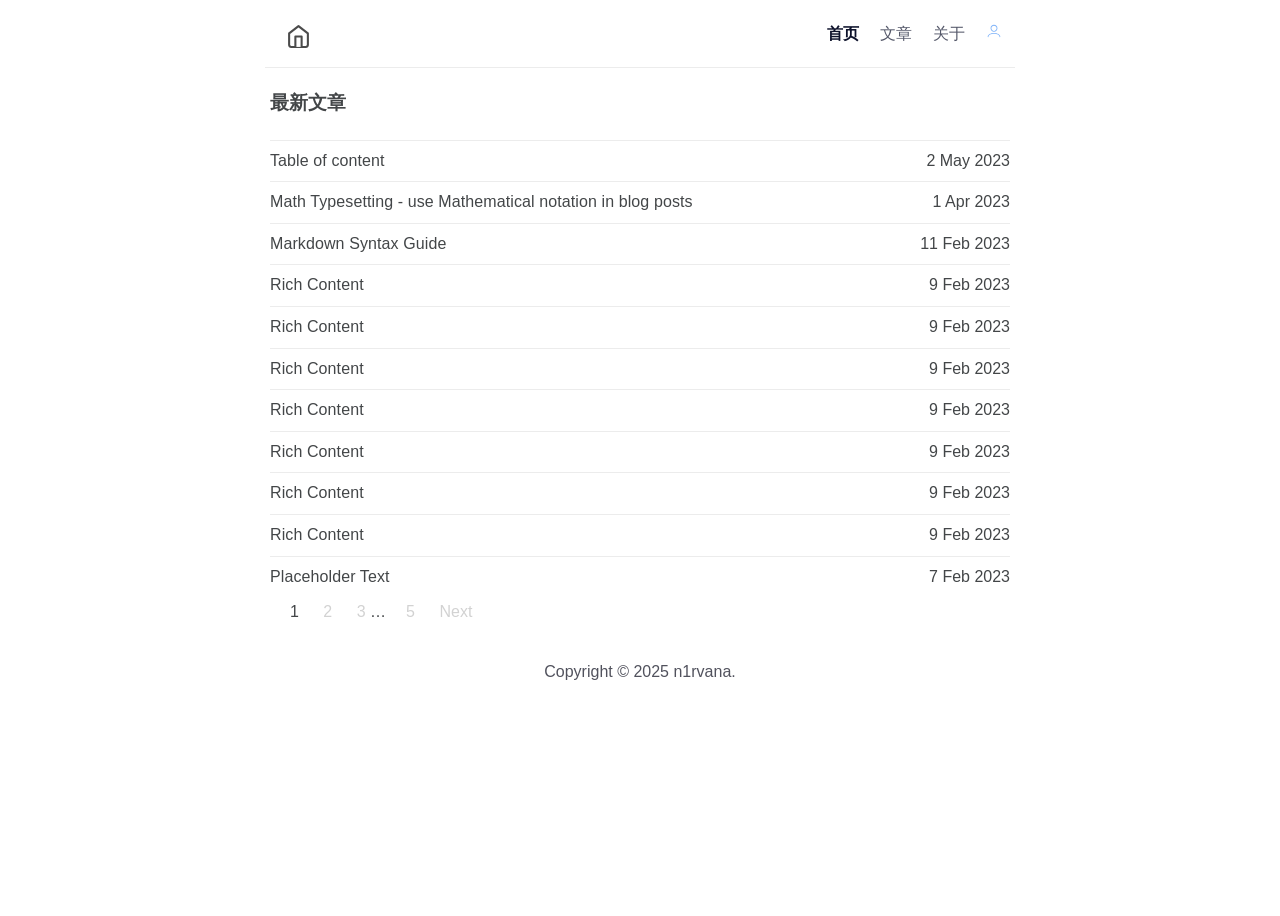
<file: app/templates/base.html>
<!DOCTYPE html>
<html lang="en-gb" class="white">
<head>
    <meta charset="utf-8">
    <title>Home | Flask blog</title>
    <meta name="language" content="en-gb">
    <link rel="stylesheet" href="../statics/style.css">
    <link rel="javascript" href="">
</head>
<body>
<div class="navbar" role="navigation">
    <nav class="menu" aria-label="Main Navigation">
        <a href="#/" class="logo" data-relingo-block="true">
            <svg xmlns="http://www.w3.org/2000/svg" width="25" height="25"
                 viewBox="0 0 24 24" fill="white" stroke="black" stroke-width="2" stroke-linecap="round"
                 stroke-linejoin="round" class="feather feather-home">
                <title>Home</title>
                <path d="M3 9l9-7 9 7v11a2 2 0 0 1-2 2H5a2 2 0 0 1-2-2z"></path>
                <polyline points="9 22 9 12 15 12 15 22"></polyline>
            </svg>
        </a>
        <div class="trigger">
            <ul class="trigger-container">
                <li>
                    <a class="menu-link active" href="/">
                        首页
                    </a>
                </li>
                <li>
                    <a class="menu-link" href="/posts/">
                        文章
                    </a>
                </li>
                <li>
                    <a class="menu-link" href="/about">
                        关于
                    </a>
                </li>

                <li>
                    <a class="menu-link" id=”login-icon“ href="#">
                        <svg class="svg-icon" viewBox="0 0 20 20" width="40px" height="40px">
                            <path fill="none"
                                  d="M10,10.9c2.373,0,4.303-1.932,4.303-4.306c0-2.372-1.93-4.302-4.303-4.302S5.696,4.223,5.696,6.594C5.696,8.969,7.627,10.9,10,10.9z M10,3.331c1.801,0,3.266,1.463,3.266,3.263c0,1.802-1.465,3.267-3.266,3.267c-1.8,0-3.265-1.465-3.265-3.267C6.735,4.794,8.2,3.331,10,3.331z"></path>
                            <path fill="none"
                                  d="M10,12.503c-4.418,0-7.878,2.058-7.878,4.685c0,0.288,0.231,0.52,0.52,0.52c0.287,0,0.519-0.231,0.519-0.52c0-1.976,3.132-3.646,6.84-3.646c3.707,0,6.838,1.671,6.838,3.646c0,0.288,0.234,0.52,0.521,0.52s0.52-0.231,0.52-0.52C17.879,14.561,14.418,12.503,10,12.503z"></path>
                        </svg>
                    </a>
                </li>
            </ul>
        </div>
    </nav>
</div>
<div class="wrapper">
    <div class="author">
        <h2 class="author-name" data-relingo-block="true">n1rvana's blog</h2>
        <p class="author-bio" data-relingo-block="true" data-relin-paragraph="6">
        一个基于flak开发的极简个人博客系统
        </p>
    </div>
    <main aria-label="Content">
        <h3 class="posts-item-note" aria-label="Recent Posts">最新文章</h3>
        <article class="post-item">
            <h4 class="post-item-title">
                <a href="/posts/table-of-content/">Table of content</a>
            </h4>
            <time class="post-item-meta" datetime="2023-05-02T00:00:00Z">
                2 May 2023
            </time>
        </article>
        <article class="post-item">
            <h4 class="post-item-title">
                <a href="/posts/math-typesetting/">Math Typesetting - use Mathematical notation in blog posts</a>
            </h4>
            <time class="post-item-meta" datetime="2023-04-01T00:00:00Z">
                1 Apr 2023
            </time>
        </article>
        <article class="post-item">
            <h4 class="post-item-title">
                <a href="/posts/markdown-syntax/">Markdown Syntax Guide</a>
            </h4>
            <time class="post-item-meta" datetime="2023-02-11T00:00:00Z">
                11 Feb 2023
            </time>
        </article>

        <article class="post-item">
            <h4 class="post-item-title">
                <a href="/posts/rich-content/">Rich Content</a>
            </h4>
            <time class="post-item-meta" datetime="2023-02-09T00:00:00Z">
                9 Feb 2023
            </time>
        </article>

        <article class="post-item">
            <h4 class="post-item-title">
                <a href="/posts/rich-content/">Rich Content</a>
            </h4>
            <time class="post-item-meta" datetime="2023-02-09T00:00:00Z">
                9 Feb 2023
            </time>
        </article>

        <article class="post-item">
            <h4 class="post-item-title">
                <a href="/posts/rich-content/">Rich Content</a>
            </h4>
            <time class="post-item-meta" datetime="2023-02-09T00:00:00Z">
                9 Feb 2023
            </time>
        </article>

        <article class="post-item">
            <h4 class="post-item-title">
                <a href="/posts/rich-content/">Rich Content</a>
            </h4>
            <time class="post-item-meta" datetime="2023-02-09T00:00:00Z">
                9 Feb 2023
            </time>
        </article>

        <article class="post-item">
            <h4 class="post-item-title">
                <a href="/posts/rich-content/">Rich Content</a>
            </h4>
            <time class="post-item-meta" datetime="2023-02-09T00:00:00Z">
                9 Feb 2023
            </time>
        </article>

        <article class="post-item">
            <h4 class="post-item-title">
                <a href="/posts/rich-content/">Rich Content</a>
            </h4>
            <time class="post-item-meta" datetime="2023-02-09T00:00:00Z">
                9 Feb 2023
            </time>
        </article>

        <article class="post-item">
            <h4 class="post-item-title">
                <a href="/posts/rich-content/">Rich Content</a>
            </h4>
            <time class="post-item-meta" datetime="2023-02-09T00:00:00Z">
                9 Feb 2023
            </time>
        </article>

        <article class="post-item">
            <h4 class="post-item-title">
                <a href="/posts/placeholder-text/">Placeholder Text</a>
            </h4>
            <time class="post-item-meta" datetime="2023-02-07T00:00:00Z">
                7 Feb 2023
            </time>
        </article>


        <div class="pagination" data-relingo-block="true">
            <span class="page-number current">1</span>
            <a class="page-number" href="/page/2/">2</a>
            <a class="page-number" href="/page/3/">3</a>
            <span class="space">…</span><a class="page-number" href="/page/5/">5</a>
            <a class="extend next" rel="next" href="/page/2/">Next</a>
        </div>

    </main>
</div>

<div class="footer" id="footer" style="color: #51525d;">
    <p data-relingo-block="true">Copyright © 2025 n1rvana.
        <!-- <label class="el-switch el-switch-green el-switch-sm" style="vertical-align: sub;">
            <input type="checkbox" name="switch" id="update_style">
            <span class="el-switch-style"></span>
        </label> -->
<!--         <script type="text/javascript">
        var cnzz_protocol = (("https:" == document.location.protocol) ? "https://" : "http://");
        document.write(unescape("%3Cspan id='cnzz_stat_icon_1278548644'%3E%3C/span%3E%3Cscript src='" + cnzz_protocol + "v1.cnzz.com/stat.php%3Fid%3D1278548644%26show%3Dpic1' type='text/javascript'%3E%3C/script%3E"));
        </script> -->
    </p>
</div>

</body>
</html>
</file>
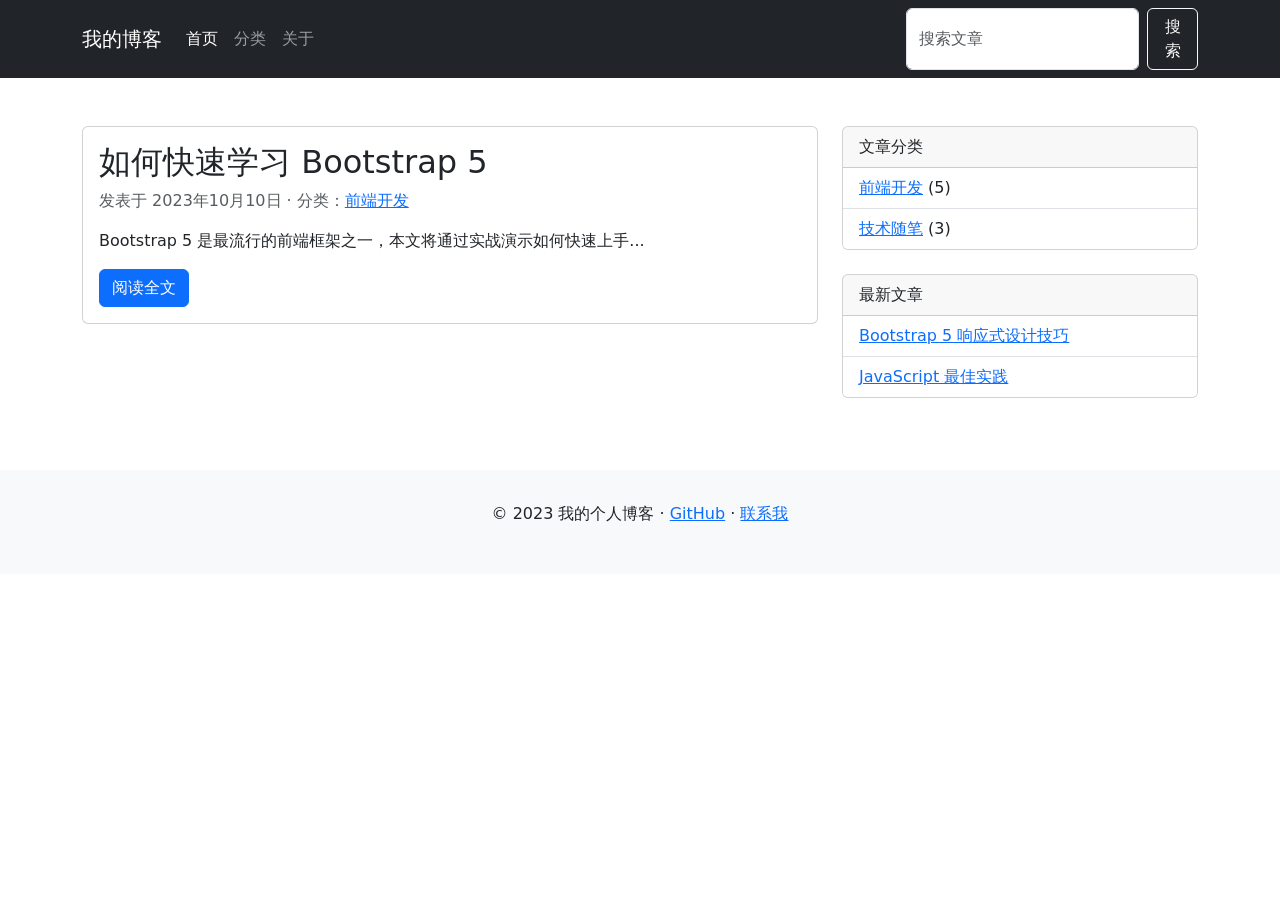
<file: app/templates/test.html>
<!DOCTYPE html>
<html lang="zh-CN">
<head>
    <meta charset="UTF-8">
    <meta name="viewport" content="width=device-width, initial-scale=1">
    <title>我的个人博客</title>
    <!-- Bootstrap CSS -->
    <link href="https://cdn.jsdelivr.net/npm/bootstrap@5.3.0/dist/css/bootstrap.min.css" rel="stylesheet">
    <!-- 自定义样式 -->
    <style>
        .blog-footer {
            padding: 2rem 0;
            background-color: #f8f9fa;
        }
        .post-card {
            margin-bottom: 2rem;
        }
    </style>
</head>
<body>
    <!-- 导航栏 -->
    <nav class="navbar navbar-expand-lg navbar-dark bg-dark">
        <div class="container">
            <a class="navbar-brand" href="#">我的博客</a>
            <button class="navbar-toggler" type="button" data-bs-toggle="collapse" data-bs-target="#navbarNav">
                <span class="navbar-toggler-icon"></span>
            </button>
            <div class="collapse navbar-collapse" id="navbarNav">
                <ul class="navbar-nav me-auto">
                    <li class="nav-item"><a class="nav-link active" href="#">首页</a></li>
                    <li class="nav-item"><a class="nav-link" href="#">分类</a></li>
                    <li class="nav-item"><a class="nav-link" href="#">关于</a></li>
                </ul>
                <form class="d-flex">
                    <input class="form-control me-2" type="search" placeholder="搜索文章">
                    <button class="btn btn-outline-light" type="submit">搜索</button>
                </form>
            </div>
        </div>
    </nav>

    <!-- 主内容区域 -->
    <main class="container my-5">
        <div class="row">
            <!-- 文章列表（左侧，占8列） -->
            <div class="col-lg-8">
                <!-- 文章卡片示例 -->
                <div class="card post-card">
                    <div class="card-body">
                        <h2 class="card-title">如何快速学习 Bootstrap 5</h2>
                        <p class="text-muted">发表于 2023年10月10日 · 分类：<a href="#">前端开发</a></p>
                        <p class="card-text">Bootstrap 5 是最流行的前端框架之一，本文将通过实战演示如何快速上手...</p>
                        <a href="#" class="btn btn-primary">阅读全文</a>
                    </div>
                </div>
                <!-- 更多文章... -->
            </div>

            <!-- 侧边栏（右侧，占4列） -->
            <aside class="col-lg-4">
                <!-- 分类列表 -->
                <div class="card mb-4">
                    <div class="card-header">文章分类</div>
                    <ul class="list-group list-group-flush">
                        <li class="list-group-item"><a href="#">前端开发</a> (5)</li>
                        <li class="list-group-item"><a href="#">技术随笔</a> (3)</li>
                    </ul>
                </div>

                <!-- 最新文章 -->
                <div class="card mb-4">
                    <div class="card-header">最新文章</div>
                    <ul class="list-group list-group-flush">
                        <li class="list-group-item"><a href="#">Bootstrap 5 响应式设计技巧</a></li>
                        <li class="list-group-item"><a href="#">JavaScript 最佳实践</a></li>
                    </ul>
                </div>
            </aside>
        </div>
    </main>

    <!-- 页脚 -->
    <footer class="blog-footer">
        <div class="container text-center">
            <p>&copy; 2023 我的个人博客 · <a href="#">GitHub</a> · <a href="#">联系我</a></p>
        </div>
    </footer>

    <!-- Bootstrap JS -->
    <script src="https://cdn.jsdelivr.net/npm/bootstrap@5.3.0/dist/js/bootstrap.bundle.min.js"></script>
</body>
</html>
</file>
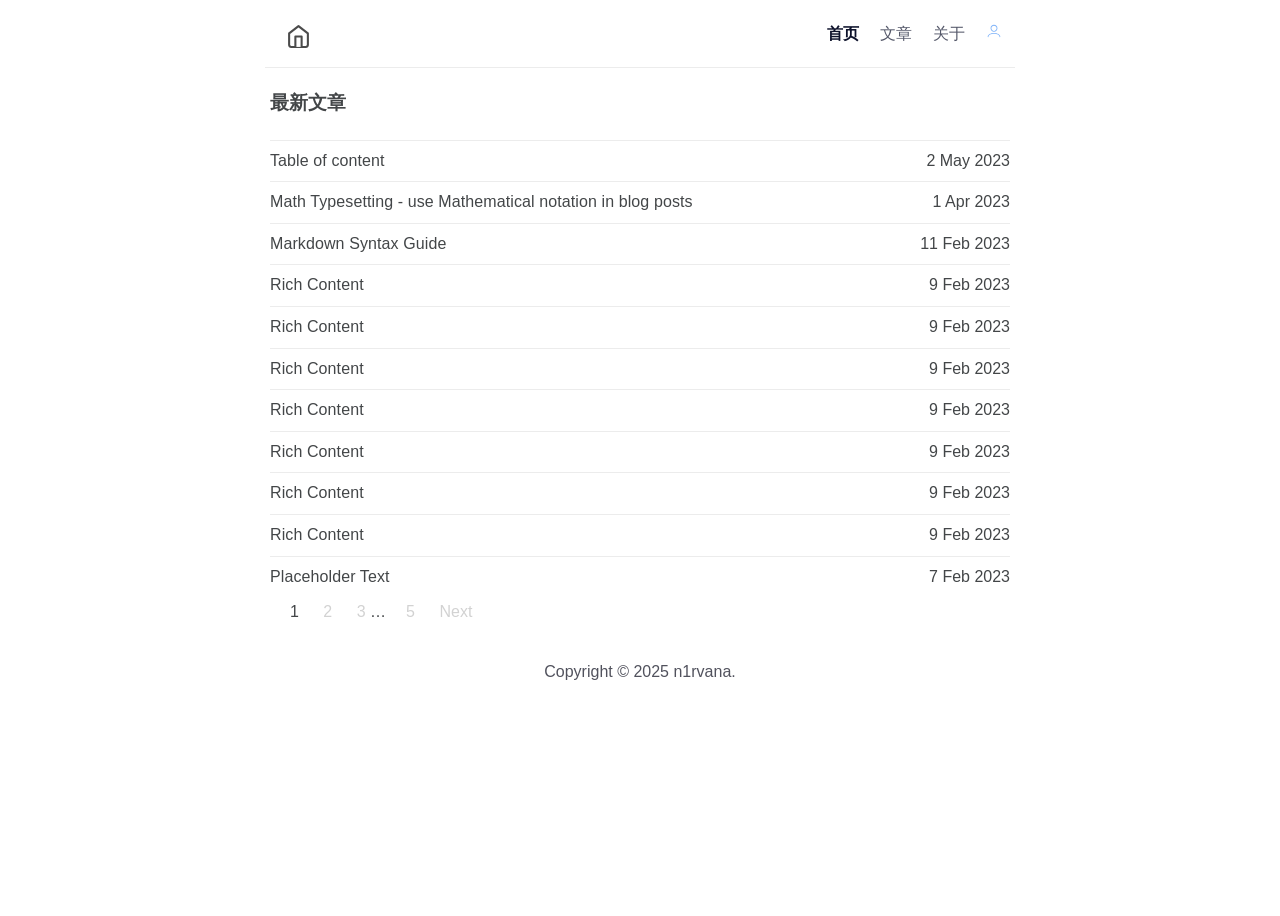
<file: blog/templates/base.html>
<!DOCTYPE html>
<html lang="en-gb" class="white">
<head>
    <meta charset="utf-8">
    <title>Home | Flask blog</title>
    <meta name="language" content="en-gb">
    <link rel="stylesheet" href="../static/style.css">
    <link rel="javascript" href="">
</head>
<body>
<div class="navbar" role="navigation">
    <nav class="menu" aria-label="Main Navigation">
        <a href="#/" class="logo" data-relingo-block="true">
            <svg xmlns="http://www.w3.org/2000/svg" width="25" height="25"
                 viewBox="0 0 24 24" fill="white" stroke="black" stroke-width="2" stroke-linecap="round"
                 stroke-linejoin="round" class="feather feather-home">
                <title>Home</title>
                <path d="M3 9l9-7 9 7v11a2 2 0 0 1-2 2H5a2 2 0 0 1-2-2z"></path>
                <polyline points="9 22 9 12 15 12 15 22"></polyline>
            </svg>
        </a>
        <div class="trigger">
            <ul class="trigger-container">
                <li>
                    <a class="menu-link active" href="/">
                        首页
                    </a>
                </li>
                <li>
                    <a class="menu-link" href="/posts/">
                        文章
                    </a>
                </li>
                <li>
                    <a class="menu-link" href="/about">
                        关于
                    </a>
                </li>

                <li>
                    <a class="menu-link" id=”login-icon“ href="#">
                        <svg class="svg-icon" viewBox="0 0 20 20" width="40px" height="40px">
                            <path fill="none"
                                  d="M10,10.9c2.373,0,4.303-1.932,4.303-4.306c0-2.372-1.93-4.302-4.303-4.302S5.696,4.223,5.696,6.594C5.696,8.969,7.627,10.9,10,10.9z M10,3.331c1.801,0,3.266,1.463,3.266,3.263c0,1.802-1.465,3.267-3.266,3.267c-1.8,0-3.265-1.465-3.265-3.267C6.735,4.794,8.2,3.331,10,3.331z"></path>
                            <path fill="none"
                                  d="M10,12.503c-4.418,0-7.878,2.058-7.878,4.685c0,0.288,0.231,0.52,0.52,0.52c0.287,0,0.519-0.231,0.519-0.52c0-1.976,3.132-3.646,6.84-3.646c3.707,0,6.838,1.671,6.838,3.646c0,0.288,0.234,0.52,0.521,0.52s0.52-0.231,0.52-0.52C17.879,14.561,14.418,12.503,10,12.503z"></path>
                        </svg>
                    </a>
                </li>
            </ul>
        </div>
    </nav>
</div>
<div class="wrapper">
    <div class="author">
        <h2 class="author-name" data-relingo-block="true">n1rvana's blog</h2>
        <p class="author-bio" data-relingo-block="true" data-relin-paragraph="6">
        一个基于flak开发的极简个人博客系统
        </p>
    </div>
    <main aria-label="Content">
        <h3 class="posts-item-note" aria-label="Recent Posts">最新文章</h3>
        <article class="post-item">
            <h4 class="post-item-title">
                <a href="/posts/table-of-content/">Table of content</a>
            </h4>
            <time class="post-item-meta" datetime="2023-05-02T00:00:00Z">
                2 May 2023
            </time>
        </article>
        <article class="post-item">
            <h4 class="post-item-title">
                <a href="/posts/math-typesetting/">Math Typesetting - use Mathematical notation in blog posts</a>
            </h4>
            <time class="post-item-meta" datetime="2023-04-01T00:00:00Z">
                1 Apr 2023
            </time>
        </article>
        <article class="post-item">
            <h4 class="post-item-title">
                <a href="/posts/markdown-syntax/">Markdown Syntax Guide</a>
            </h4>
            <time class="post-item-meta" datetime="2023-02-11T00:00:00Z">
                11 Feb 2023
            </time>
        </article>

        <article class="post-item">
            <h4 class="post-item-title">
                <a href="/posts/rich-content/">Rich Content</a>
            </h4>
            <time class="post-item-meta" datetime="2023-02-09T00:00:00Z">
                9 Feb 2023
            </time>
        </article>

        <article class="post-item">
            <h4 class="post-item-title">
                <a href="/posts/rich-content/">Rich Content</a>
            </h4>
            <time class="post-item-meta" datetime="2023-02-09T00:00:00Z">
                9 Feb 2023
            </time>
        </article>

        <article class="post-item">
            <h4 class="post-item-title">
                <a href="/posts/rich-content/">Rich Content</a>
            </h4>
            <time class="post-item-meta" datetime="2023-02-09T00:00:00Z">
                9 Feb 2023
            </time>
        </article>

        <article class="post-item">
            <h4 class="post-item-title">
                <a href="/posts/rich-content/">Rich Content</a>
            </h4>
            <time class="post-item-meta" datetime="2023-02-09T00:00:00Z">
                9 Feb 2023
            </time>
        </article>

        <article class="post-item">
            <h4 class="post-item-title">
                <a href="/posts/rich-content/">Rich Content</a>
            </h4>
            <time class="post-item-meta" datetime="2023-02-09T00:00:00Z">
                9 Feb 2023
            </time>
        </article>

        <article class="post-item">
            <h4 class="post-item-title">
                <a href="/posts/rich-content/">Rich Content</a>
            </h4>
            <time class="post-item-meta" datetime="2023-02-09T00:00:00Z">
                9 Feb 2023
            </time>
        </article>

        <article class="post-item">
            <h4 class="post-item-title">
                <a href="/posts/rich-content/">Rich Content</a>
            </h4>
            <time class="post-item-meta" datetime="2023-02-09T00:00:00Z">
                9 Feb 2023
            </time>
        </article>

        <article class="post-item">
            <h4 class="post-item-title">
                <a href="/posts/placeholder-text/">Placeholder Text</a>
            </h4>
            <time class="post-item-meta" datetime="2023-02-07T00:00:00Z">
                7 Feb 2023
            </time>
        </article>


        <div class="pagination" data-relingo-block="true">
            <span class="page-number current">1</span>
            <a class="page-number" href="/page/2/">2</a>
            <a class="page-number" href="/page/3/">3</a>
            <span class="space">…</span><a class="page-number" href="/page/5/">5</a>
            <a class="extend next" rel="next" href="/page/2/">Next</a>
        </div>

    </main>
</div>

<div class="footer" id="footer" style="color: #51525d;">
    <p data-relingo-block="true">Copyright © 2025 n1rvana.
        <!-- <label class="el-switch el-switch-green el-switch-sm" style="vertical-align: sub;">
            <input type="checkbox" name="switch" id="update_style">
            <span class="el-switch-style"></span>
        </label> -->
<!--         <script type="text/javascript">
        var cnzz_protocol = (("https:" == document.location.protocol) ? "https://" : "http://");
        document.write(unescape("%3Cspan id='cnzz_stat_icon_1278548644'%3E%3C/span%3E%3Cscript src='" + cnzz_protocol + "v1.cnzz.com/stat.php%3Fid%3D1278548644%26show%3Dpic1' type='text/javascript'%3E%3C/script%3E"));
        </script> -->
    </p>
</div>

</body>
</html>
</file>
<file: app/statics/style.css>
* {
    -webkit-transition: background-color 75ms ease-in,border-color 75ms ease-in;
    -moz-transition: background-color 75ms ease-in,border-color 75ms ease-in;
    -ms-transition: background-color 75ms ease-in,border-color 75ms ease-in;
    -o-transition: background-color 75ms ease-in,border-color 75ms ease-in;
    transition: background-color 75ms ease-in,border-color 75ms ease-in
}


.post-item-right {
    margin-left: auto;
    margin-right: 0
}
html {
    overflow-x: hidden;
    width: 100%
}

html {
    scroll-behavior: smooth
}


body {
    min-height: 100vh;
    overflow-x: hidden;
    position: relative;
    color: #434648;
    background-color: #fff;
    font: 16px/1.85 Roboto,sans-serif;
    -webkit-text-size-adjust: 100%;
    -webkit-font-smoothing: antialiased;
    -webkit-font-feature-settings: "kern" 1;
    -moz-font-feature-settings: "kern" 1;
    -o-font-feature-settings: "kern" 1;
    font-feature-settings: "kern" 1;
    font-kerning: normal;
    box-sizing: border-box
}

.navbar {
    height: auto;
    max-width: calc(800px - (30px * 2));
    max-width: -webkit-calc(800px - (30px * 2));
    position: relative;
    margin-right: auto;
    margin-left: auto;
    border-bottom: 1px solid #ececec;
    display: block;
    padding: .5rem .3rem
}

.navbar:after,.wrapper:after {
    content: "";
    display: table;
    clear: both
}

.logo {
    float: left;
    margin: .5rem 0 0 1rem
}

.logo>svg {
    opacity: .7
}

.logo:hover>svg {
    opacity: 1
}
@media screen and (max-width: 768px) {
    .logo {
        padding-top:.3rem
    }
}


.svg-icon {
  width: 1em;
  height: 1em;
}

.svg-icon path,
.svg-icon polygon,
.svg-icon rect {
  fill: #4691f6;
}

.svg-icon circle {
  stroke: #4691f6;
  stroke-width: 1;
}

#search.hidden{
    display: none;
}

@media screen and (max-width: 768px) {
    .logo {
        padding-top:.3rem
    }
}

.menu {
    user-select: none;
    -ms-user-select: none;
    -webkit-user-select: none
}

.menu ul {
    margin: 0
}

.menu .menu-separator {
    margin-right: .7rem
}

@media screen and (max-width: 768px) {
    .menu .menu-separator {
        display:none
    }
}

.menu a#mode {
    -webkit-transform: scale(1,1);
    transform: scale(1,1);
    opacity: .7;
    z-index: 1
}

.menu a#mode:hover {
    cursor: pointer;
    opacity: 1
}

.menu a#mode:active {
    -webkit-transform: scale(.9,.9);
    transform: scale(.9,.9)
}

.menu a#mode .mode-moon {
    display: block
}

.menu a#mode .mode-moon line {
    stroke: #0d122b;
    fill: none
}

.menu a#mode .mode-moon circle {
    fill: #0d122b;
    stroke: #0d122b
}

.menu a#mode .mode-sunny {
    display: none
}

.menu a#mode .mode-sunny line {
    stroke: #eaeaea;
    fill: none
}

.menu a#mode .mode-sunny circle {
    fill: none;
    stroke: #eaeaea
}

.menu .trigger {
    float: right;
    display: flex;
    align-items: center
}

.menu .menu-trigger {
    display: none
}

.menu .menu-icon {
    display: none
}

.menu li {
    display: inline-block;
    margin: 0;
    padding: 0;
    list-style: none
}

@media screen and (max-width: 768px) {
    .menu li {
        display:block;
        margin: 0;
        padding: 0;
        list-style: none
    }
}

.menu .menu-link {
    color: #0d122b;
    line-height: 2.25;
    text-decoration: none;
    padding: .3rem .5rem;
    opacity: .7;
    letter-spacing: .015rem
}

.menu .menu-link:hover {
    opacity: 1
}

.menu .menu-link:not(:last-child) {
    margin-right: 5px
}

@media screen and (max-width: 768px) {
    .menu .menu-link {
        opacity:.8
    }
}

.menu .menu-link.active {
    opacity: 1;
    font-weight: 600
}

@media screen and (max-width: 768px) {
    .menu {
        position:fixed;
        top: 0;
        left: 0;
        right: 0;
        z-index: 2;
        text-align: center;
        height: 50px;
        background-color: #fff;
        border-bottom: 1px solid #ececec
    }

    .menu a#mode {
        left: 10px;
        top: 12px
    }

    .menu .menu-icon {
        display: block;
        position: absolute;
        right: 0;
        margin: .7rem .3rem 0 0;
        cursor: pointer;
        text-align: center;
        z-index: 1
    }

    .menu .menu-icon>svg {
        opacity: .7
    }

    .menu .menu-icon:hover>svg {
        opacity: 1
    }

    .menu .menu-icon:active {
        -webkit-transform: scale(.9,.9);
        transform: scale(.9,.9)
    }

    .menu input[type=checkbox]:not(:checked)~.trigger {
        clear: both;
        visibility: hidden
    }

    .menu input[type=checkbox]:checked~.trigger {
        position: fixed;
        animation: .2s ease-in forwards fadein;
        -webkit-animation: .2s ease-in forwards fadein;
        flex-direction: column;
        justify-content: center;
        height: 100vh;
        width: 100%;
        top: 0
    }

    .menu .menu-link {
        display: block;
        box-sizing: border-box;
        font-size: 1.1em
    }

    .menu .menu-link:not(:last-child) {
        margin: 0;
        padding: 2px 0
    }
}



@media screen and (max-width: 768px) {
    .author {
        margin-bottom:3em
    }
}


.post-item {
    display: flex;
    padding-top: 5px;
    padding-bottom: 6px;
    justify-content: space-between;
    flex-direction: row;
    align-items: center
}

.post-item:not(:first-child) {
    border-top: 1px solid #ececec
}

.post-item .post-item-date {
    min-width: 96px;
    color: #0d122b
}

@media screen and (max-width: 768px) {
    .post-item .post-item-date {
        font-size:16px
    }
}

.post-item .post-item-title {
    margin: 0;
    border: 0;
    padding: 0;
    font-size: 16px;
    font-weight: 400;
    letter-spacing: .1px
}

@media screen and (max-width: 768px) {
    .post-item .post-item-title {
        max-width:15rem
    }
}

h1>a:hover,h2>a:hover,h3>a:hover,h4>a:hover,h5>a:hover,h6>a:hover {
    text-decoration: none;
    border: none
}
.author {
    display: none;
}
.post-item .post-item-title a {
    color: #434648;
    transition: all 150ms ease-in 0s;
    text-decoration: none;
}

.post-item .post-item-title a:hover,.post-item .post-item-title afocus {
    color: #0d122b
}

.wrapper {
    max-width: -webkit-calc(800px - (30px * 2));
    max-width: calc(800px - (30px * 2));
    position: relative;
    margin-right: auto;
    margin-left: auto;
    padding-right: 30px;
    padding-left: 30px
}

@media screen and (max-width: 800px) {
    .wrapper {
        max-width:-webkit-calc(800px - (30px));
        max-width: calc(800px - (30px));
        padding-right: 20px;
        padding-left: 20px
    }

    .wrapper.blurry {
        animation: .2s ease-in forwards blur;
        -webkit-animation: .2s ease-in forwards blur
    }
}

@media screen and (max-width: 800px) {
    .wrapper.post {
        padding-left:15px;
        padding-right: 15px
    }
}

div .page-number{
    margin-top: 1rem;
    margin-left: 20px;
}

div .extend {
    margin-left: 20px;
}

.pagination a{
    color: #d2d2d2;
    text-decoration: none;
}

.footer {
    text-align: center;
    margin-top: 30px;
    color: #ccc;
    display: block;
    unicode-bidi: isolate;
}
</file>
<file: blog/static/style.css>
* {
    -webkit-transition: background-color 75ms ease-in,border-color 75ms ease-in;
    -moz-transition: background-color 75ms ease-in,border-color 75ms ease-in;
    -ms-transition: background-color 75ms ease-in,border-color 75ms ease-in;
    -o-transition: background-color 75ms ease-in,border-color 75ms ease-in;
    transition: background-color 75ms ease-in,border-color 75ms ease-in
}


.post-item-right {
    margin-left: auto;
    margin-right: 0
}
html {
    overflow-x: hidden;
    width: 100%
}

html {
    scroll-behavior: smooth
}


body {
    min-height: 100vh;
    overflow-x: hidden;
    position: relative;
    color: #434648;
    background-color: #fff;
    font: 16px/1.85 Roboto,sans-serif;
    -webkit-text-size-adjust: 100%;
    -webkit-font-smoothing: antialiased;
    -webkit-font-feature-settings: "kern" 1;
    -moz-font-feature-settings: "kern" 1;
    -o-font-feature-settings: "kern" 1;
    font-feature-settings: "kern" 1;
    font-kerning: normal;
    box-sizing: border-box
}

.navbar {
    height: auto;
    max-width: calc(800px - (30px * 2));
    max-width: -webkit-calc(800px - (30px * 2));
    position: relative;
    margin-right: auto;
    margin-left: auto;
    border-bottom: 1px solid #ececec;
    display: block;
    padding: .5rem .3rem
}

.navbar:after,.wrapper:after {
    content: "";
    display: table;
    clear: both
}

.logo {
    float: left;
    margin: .5rem 0 0 1rem
}

.logo>svg {
    opacity: .7
}

.logo:hover>svg {
    opacity: 1
}
@media screen and (max-width: 768px) {
    .logo {
        padding-top:.3rem
    }
}


.svg-icon {
  width: 1em;
  height: 1em;
}

.svg-icon path,
.svg-icon polygon,
.svg-icon rect {
  fill: #4691f6;
}

.svg-icon circle {
  stroke: #4691f6;
  stroke-width: 1;
}

#search.hidden{
    display: none;
}

@media screen and (max-width: 768px) {
    .logo {
        padding-top:.3rem
    }
}

.menu {
    user-select: none;
    -ms-user-select: none;
    -webkit-user-select: none
}

.menu ul {
    margin: 0
}

.menu .menu-separator {
    margin-right: .7rem
}

@media screen and (max-width: 768px) {
    .menu .menu-separator {
        display:none
    }
}

.menu a#mode {
    -webkit-transform: scale(1,1);
    transform: scale(1,1);
    opacity: .7;
    z-index: 1
}

.menu a#mode:hover {
    cursor: pointer;
    opacity: 1
}

.menu a#mode:active {
    -webkit-transform: scale(.9,.9);
    transform: scale(.9,.9)
}

.menu a#mode .mode-moon {
    display: block
}

.menu a#mode .mode-moon line {
    stroke: #0d122b;
    fill: none
}

.menu a#mode .mode-moon circle {
    fill: #0d122b;
    stroke: #0d122b
}

.menu a#mode .mode-sunny {
    display: none
}

.menu a#mode .mode-sunny line {
    stroke: #eaeaea;
    fill: none
}

.menu a#mode .mode-sunny circle {
    fill: none;
    stroke: #eaeaea
}

.menu .trigger {
    float: right;
    display: flex;
    align-items: center
}

.menu .menu-trigger {
    display: none
}

.menu .menu-icon {
    display: none
}

.menu li {
    display: inline-block;
    margin: 0;
    padding: 0;
    list-style: none
}

@media screen and (max-width: 768px) {
    .menu li {
        display:block;
        margin: 0;
        padding: 0;
        list-style: none
    }
}

.menu .menu-link {
    color: #0d122b;
    line-height: 2.25;
    text-decoration: none;
    padding: .3rem .5rem;
    opacity: .7;
    letter-spacing: .015rem
}

.menu .menu-link:hover {
    opacity: 1
}

.menu .menu-link:not(:last-child) {
    margin-right: 5px
}

@media screen and (max-width: 768px) {
    .menu .menu-link {
        opacity:.8
    }
}

.menu .menu-link.active {
    opacity: 1;
    font-weight: 600
}

@media screen and (max-width: 768px) {
    .menu {
        position:fixed;
        top: 0;
        left: 0;
        right: 0;
        z-index: 2;
        text-align: center;
        height: 50px;
        background-color: #fff;
        border-bottom: 1px solid #ececec
    }

    .menu a#mode {
        left: 10px;
        top: 12px
    }

    .menu .menu-icon {
        display: block;
        position: absolute;
        right: 0;
        margin: .7rem .3rem 0 0;
        cursor: pointer;
        text-align: center;
        z-index: 1
    }

    .menu .menu-icon>svg {
        opacity: .7
    }

    .menu .menu-icon:hover>svg {
        opacity: 1
    }

    .menu .menu-icon:active {
        -webkit-transform: scale(.9,.9);
        transform: scale(.9,.9)
    }

    .menu input[type=checkbox]:not(:checked)~.trigger {
        clear: both;
        visibility: hidden
    }

    .menu input[type=checkbox]:checked~.trigger {
        position: fixed;
        animation: .2s ease-in forwards fadein;
        -webkit-animation: .2s ease-in forwards fadein;
        flex-direction: column;
        justify-content: center;
        height: 100vh;
        width: 100%;
        top: 0
    }

    .menu .menu-link {
        display: block;
        box-sizing: border-box;
        font-size: 1.1em
    }

    .menu .menu-link:not(:last-child) {
        margin: 0;
        padding: 2px 0
    }
}



@media screen and (max-width: 768px) {
    .author {
        margin-bottom:3em
    }
}


.post-item {
    display: flex;
    padding-top: 5px;
    padding-bottom: 6px;
    justify-content: space-between;
    flex-direction: row;
    align-items: center
}

.post-item:not(:first-child) {
    border-top: 1px solid #ececec
}

.post-item .post-item-date {
    min-width: 96px;
    color: #0d122b
}

@media screen and (max-width: 768px) {
    .post-item .post-item-date {
        font-size:16px
    }
}

.post-item .post-item-title {
    margin: 0;
    border: 0;
    padding: 0;
    font-size: 16px;
    font-weight: 400;
    letter-spacing: .1px
}

@media screen and (max-width: 768px) {
    .post-item .post-item-title {
        max-width:15rem
    }
}

h1>a:hover,h2>a:hover,h3>a:hover,h4>a:hover,h5>a:hover,h6>a:hover {
    text-decoration: none;
    border: none
}
.author {
    display: none;
}
.post-item .post-item-title a {
    color: #434648;
    transition: all 150ms ease-in 0s;
    text-decoration: none;
}

.post-item .post-item-title a:hover,.post-item .post-item-title afocus {
    color: #0d122b
}

.wrapper {
    max-width: -webkit-calc(800px - (30px * 2));
    max-width: calc(800px - (30px * 2));
    position: relative;
    margin-right: auto;
    margin-left: auto;
    padding-right: 30px;
    padding-left: 30px
}

@media screen and (max-width: 800px) {
    .wrapper {
        max-width:-webkit-calc(800px - (30px));
        max-width: calc(800px - (30px));
        padding-right: 20px;
        padding-left: 20px
    }

    .wrapper.blurry {
        animation: .2s ease-in forwards blur;
        -webkit-animation: .2s ease-in forwards blur
    }
}

@media screen and (max-width: 800px) {
    .wrapper.post {
        padding-left:15px;
        padding-right: 15px
    }
}

div .page-number{
    margin-top: 1rem;
    margin-left: 20px;
}

div .extend {
    margin-left: 20px;
}

.pagination a{
    color: #d2d2d2;
    text-decoration: none;
}

.footer {
    text-align: center;
    margin-top: 30px;
    color: #ccc;
    display: block;
    unicode-bidi: isolate;
}
</file>
